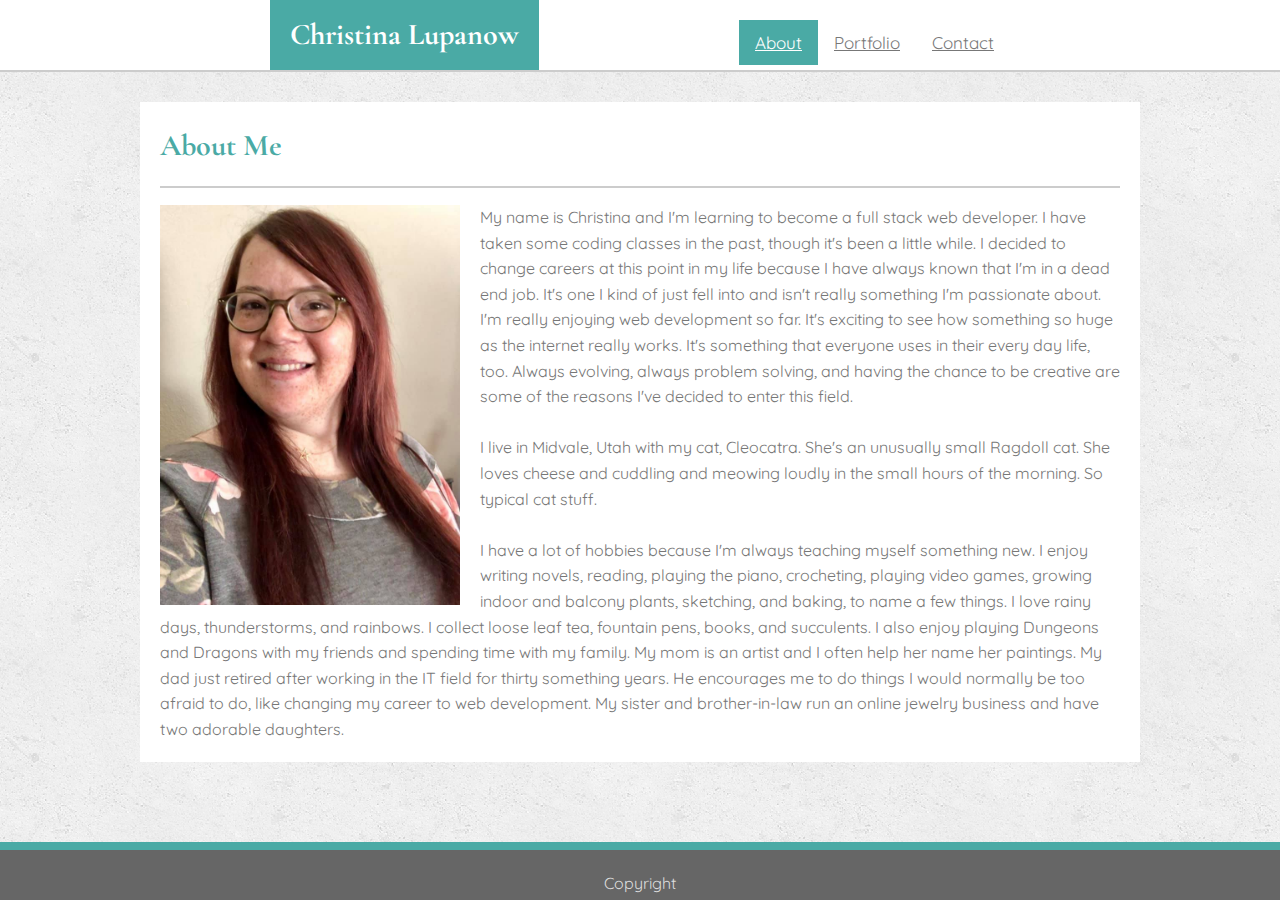
<file: Basic-Portfolio/index.html>
<!DOCTYPE html>
<html lang="en">

<head>
    <meta charset="UTF-8">
    <meta name="viewport" content="width=device-width, initial-scale=1">
    <title>About Me</title>
    <link rel="stylesheet" type="text/css" href="assets/css/reset.css">
    <link rel="stylesheet" type="text/css" href="assets/css/style.css">
    <link href="https://fonts.googleapis.com/css?family=Quicksand&display=swap" rel="stylesheet">
    <link href="https://fonts.googleapis.com/css?family=Cormorant+Garamond&display=swap" rel="stylesheet">
</head>

<body>

    <div class="content">

        <!--HTML for the top navigation bar-->
        <header>
            <div class="logo">
                <h1>Christina Lupanow</h1>
            </div>
            <nav>
                <a href="contact.html">Contact</a>
                <a href="portfolio.html">Portfolio</a>
                <a class="active" href="index.html">About</a>
            </nav>
        </header>

        <!--HTML for the About Me section, including picture of me and biography-->
        <div class="about">
            <h1>About Me</h1>
            <hr>
            <img class="aboutpic" src="assets/images/pic.jpg">
            <p>
                My name is Christina and I'm learning to become a full stack web developer. I have taken some
                coding classes in the past, though it's been a little while. I decided to change careers at this
                point in my life because I have always known that I'm in a dead end job. It's one I kind of just
                fell into and isn't really something I'm passionate about. I'm really enjoying web development so far.
                It's exciting to see how something so huge as the internet really works. It's something that everyone
                uses in their every day life, too. Always evolving, always problem solving, and having the chance to be
                creative are some of the reasons I've decided to enter this field.
            </p>
            <br>
            <p>
                I live in Midvale, Utah with my cat, Cleocatra. She's an unusually small Ragdoll cat. She loves cheese
                and cuddling and meowing loudly in the small hours of the morning. So typical cat stuff.
            </p>
            <br>
            <p>
                I have a lot of hobbies because I'm always teaching myself something new. I enjoy writing novels,
                reading,
                playing the piano, crocheting, playing video games, growing indoor and balcony plants, sketching, and
                baking, to name a few things. I love rainy days, thunderstorms, and rainbows. I collect loose leaf tea,
                fountain pens, books, and succulents. I also enjoy playing Dungeons and Dragons with my friends and
                spending time with my family. My mom is an artist and I often help her name her paintings. My dad just
                retired after working in the IT field for thirty something years. He encourages me to do things I would
                normally be too afraid to do, like changing my career to web development. My sister and brother-in-law
                run an online jewelry business and have two adorable daughters.
            </p>

        </div>
    </div>


    <!--HTML for the footer section-->
    <footer class="clearfix" style="clear:both">
        Copyright
    </footer>



</body>

</html>
</file>
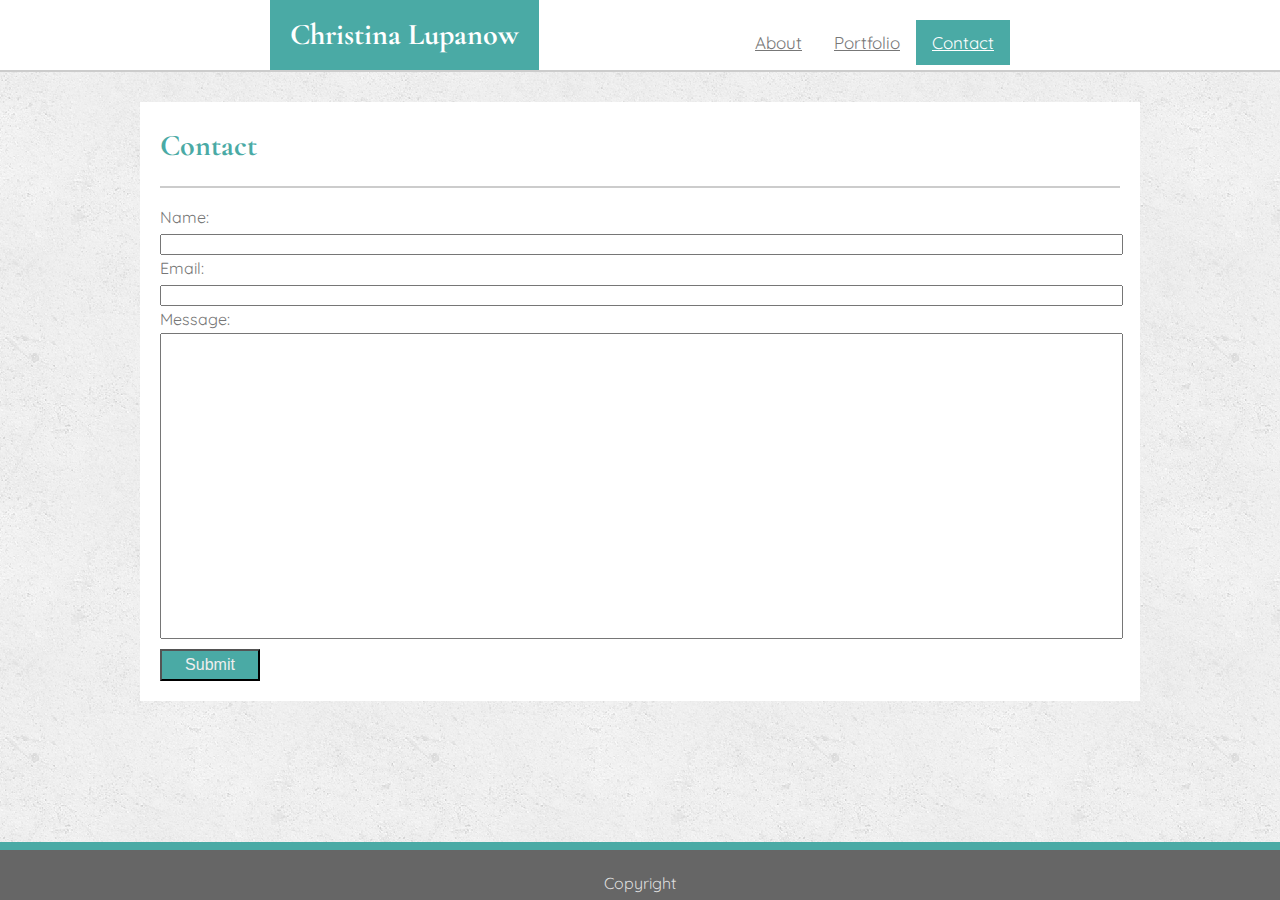
<file: Basic-Portfolio/contact.html>
<!DOCTYPE html>
<html lang="en">

<head>
    <meta charset="UTF-8">
    <meta name="viewport" content="width=device-width, initial-scale=1.0">
    <title>Contact</title>
    <link rel="stylesheet" type="text/css" href="assets/css/reset.css">
    <link rel="stylesheet" type="text/css" href="assets/css/style.css">
    <link href="https://fonts.googleapis.com/css?family=Quicksand&display=swap" rel="stylesheet">
    <link href="https://fonts.googleapis.com/css?family=Cormorant+Garamond&display=swap" rel="stylesheet">
</head>

<body>

    <div class="content">

        <!--HTML for the top navigation bar-->
        <header>
            <div class="logo">
                <h1>Christina Lupanow</h1>
            </div>
            <nav>
                <a class="active" href="contact.html">Contact</a>
                <a href="portfolio.html">Portfolio</a>
                <a href="index.html">About</a>
            </nav>
        </header>

        <!--HTML for the contact form-->
        <div class="about">
            <h1>Contact</h1>
            <hr>
            <form>
                <label for="name">Name:</label><br>
                <input type="text" id="name" name="fname"><br>
                <label for="email">Email:</label><br>
                <input type="text" id="email" name="email"><br>
                <label for="message">Message:</label><br>
                <input type="text" id="message" name="message"><br>
                <button type="button">Submit</button>
            </form>
        </div>
    </div>

    <!--HTML for the footer-->
    <footer class="clearfix" style="clear:both">
        Copyright
    </footer>

</body>

</html>
</file>
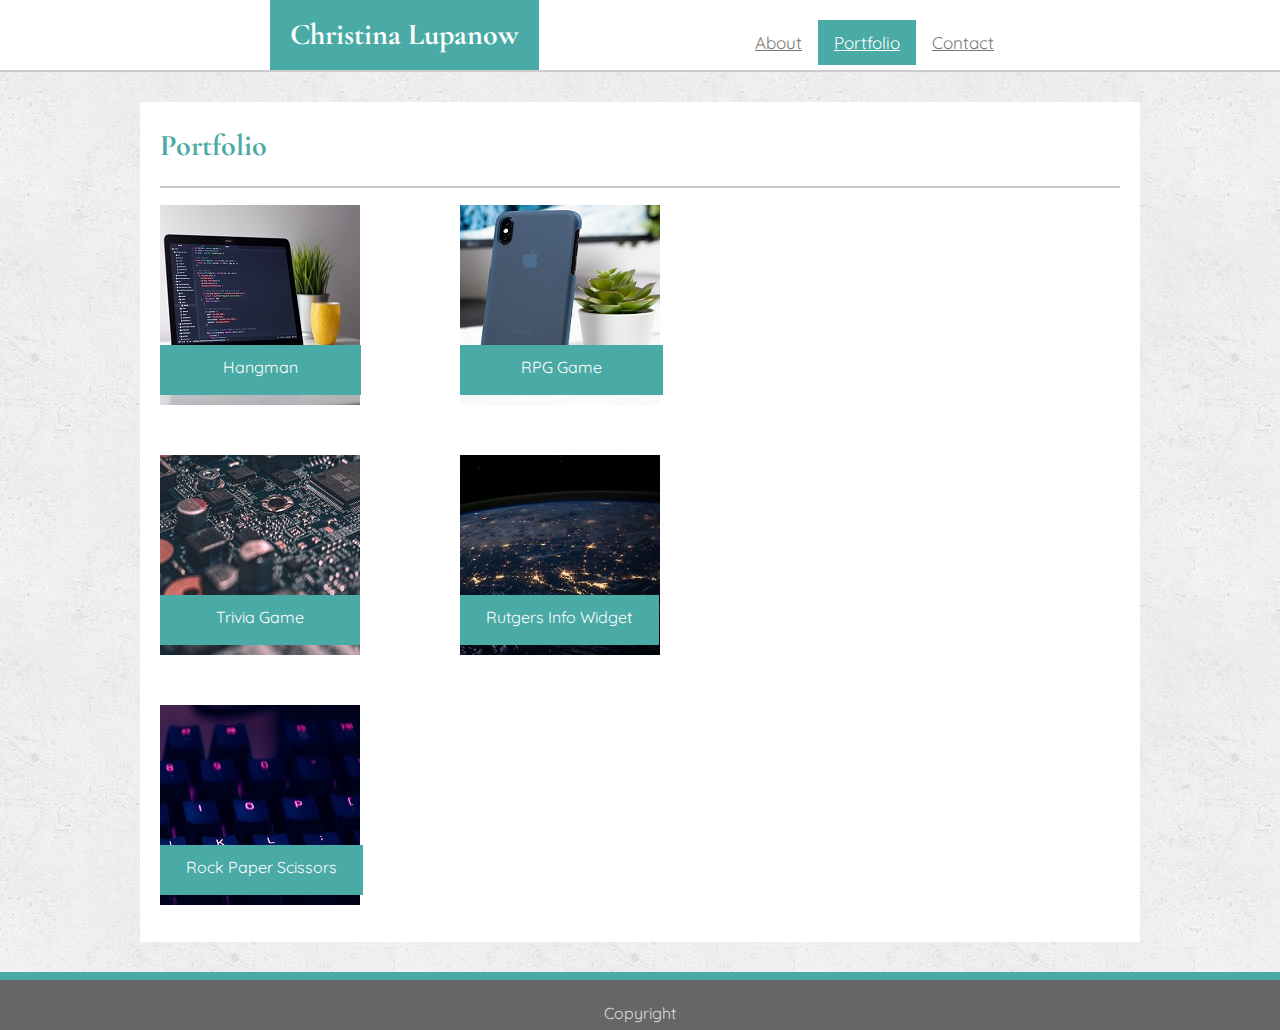
<file: Basic-Portfolio/portfolio.html>
<!DOCTYPE html>
<html lang="en">

<head>
    <meta charset="UTF-8">
    <meta name="viewport" content="width=device-width, initial-scale=1.0">
    <title>Portfolio</title>
    <link rel="stylesheet" type="text/css" href="assets/css/reset.css">
    <link rel="stylesheet" type="text/css" href="assets/css/style.css">
    <link href="https://fonts.googleapis.com/css?family=Quicksand&display=swap" rel="stylesheet">
    <link href="https://fonts.googleapis.com/css?family=Cormorant+Garamond&display=swap" rel="stylesheet">
</head>

<body>

    <div class="content">

        <!--HTML for the top navigation bar-->
        <header>
            <div class="logo">
                <h1>Christina Lupanow</h1>
            </div>
            <nav>
                <a href="contact.html">Contact</a>
                <a class="active" href="portfolio.html">Portfolio</a>
                <a href="index.html">About</a>
            </nav>
        </header>

        <!--HTML for the gallery images for the portfolio
    Still needs:
    formatting the pictures
    formatting the labels and adding colors-->

    <div class="about about-portfolio">
        <h1>Portfolio</h1>
        <hr>
            <div class="label lhangman">
                Hangman
            </div>
            <div class="image hangman">
                <img src="assets/images/hangman.jpg">
            </div>

            <div class="label lrpg">
                RPG Game
            </div>
            <div class="image rpg">
                <img src="assets/images/rpg-game.jpg">
            </div>

            
            <div class="label ltrivia">
                Trivia Game
            </div>
            <div class="image trivia">
                <img src="assets/images/trivia-game.jpg">
            </div>
    
            <div class="label lrutgers">
                Rutgers Info Widget
            </div>
            <div class="image rutgers">
                <img src="assets/images/rutgers.jpg">
            </div>

            
            <div class="label lrps">
                Rock Paper Scissors
            </div>
            <div class="image rps">
                <img src="assets/images/rps.jpg">
            </div>
            
       
    </div>

 

    </div>

    <!--HTML for the footer-->
    <footer class="clearfix" style="clear:both">
        Copyright
    </footer>

</body>

</html>
</file>
<file: Basic-Portfolio/assets/css/style.css>
/* html style from the sticky footer tutorial */
html {
    height: 100%;
}

/* adding style to the body - background, font, height and display added for sticky footer */
body {
    display: flex;
    flex-direction: column;
    font-family: 'Quicksand';
    color: #777777;
    margin: 0;
    height: 100%;
    background: url(../images/concrete_seamless.png)
}

/* top navigation background, size, border */
nav {
    background-color: #fff;
    height: 70px;
    padding-right: 270px;
    border-bottom: 2px solid #cccccc;
}

/* top navigation links */
nav a {
    float: right;
    color: #777777;
    text-align: center;
    margin: 20px 0px 0px 0px;
    padding: 14px 16px;
    font-size: 17px;
}

/* top navigation links hover style */
nav a:hover {
    background-color: #ddd;
    color: black;
}

/* active link in top navigation */
nav a.active {
    background-color: #4aaaa5;
    color: white;
}

/* logo in the top navigation */
.logo {
    background-color: #4aaaa5;
    color: white;
    float: left;
    margin-left: 270px;
    padding: 20px 20px 20px 20px;
    font-size: 30px;
    font-family: 'Cormorant Garamond';
}

/* style for the index page */
/* About Me box */
.about {
    background-color: white;
    margin: auto;
    width: 960px;
    padding: 20px 20px 20px 20px;
    margin-top: 30px;
    line-height: 1.6;
    position: relative;
}

/* header in the About Me box */
.about h1 {
    font-size: 30px;
    color: #4aaaa5;
    font-family: 'Cormorant Garamond';
}

/* hr in the About Me box, hr in the contact form */
hr {
    border-top-width: 2px;
}

/* style for the About Me picture */
.aboutpic {
    height: 400px;
    width: 300px;
    float: left;
    padding: 0px 20px 0px 0px;
}

/* style for the contact page */
/* the text box sizes */
#name {
    width: 955px;
}

#email {
    width: 955px;
}

#message {
    width: 955px;
    height: 300px;
}

/* the submit button */
button {
    background-color: #4aaaa5;
    color: #eeeeee;
    text-align: center;
    font-size: 16px;
    padding: 5px;
    width: 100px;
    transition: all 0.5s;
    cursor: pointer;
    margin: 10px 0px 0px 0px;
}

button:hover {
    background-color: #777777;
    }

/* style for the portfolio page */
.clearfix:after {
    content: " ";
    display: table;
    clear: both;
  }


.image {
    float: right;
    position: absolute;
    z-index: 1;
}

.lhangman {
    height: 40px;
    margin: 140px 0px 0px 0px;
    padding: 10px 63px 0px 63px;
}

.rpg {
    margin: 0px 0px 0px 300px;
}

.lrpg {
    height: 40px;
    margin: 140px 0px 0px 300px;
    padding: 10px 61px 0px 61px;
}

.trivia {
    margin: 250px 0px 0px 0px;
}

.ltrivia {
    height: 40px;
    margin: 390px 0px 0px 0px;
    padding: 10px 56px 0px 56px;
}

.rutgers {
    margin: 250px 0px 0px 300px;
}

.lrutgers {
    height: 40px;
    margin: 390px 0px 0px 300px;
    padding: 10px 27px 0px 26px;
}

.rps {
    margin: 500px 0px 0px 0px;
}

.lrps {
    height: 40px;
    margin: 640px 0px 0px 0px;
    padding: 10px 26px 0px 26px;
}

.label {
    color: white;
    background: #4aaaa5;
    float: left;
    position: absolute;
    z-index: 2;
}

.about-portfolio {
    height: 800px;
    overflow: auto;
}

/* style for the footer */
footer {
    flex-shrink: 0;
    height: 25px;
    margin-top: 30px;
    background-color: #666666;
    text-align: center;
    color: #dddddd;
    padding:25px 0px 0px 0px;
    border-top: 8px solid #4aaaa5;
}

.content {
    flex: 1 0 auto;
}
</file>
